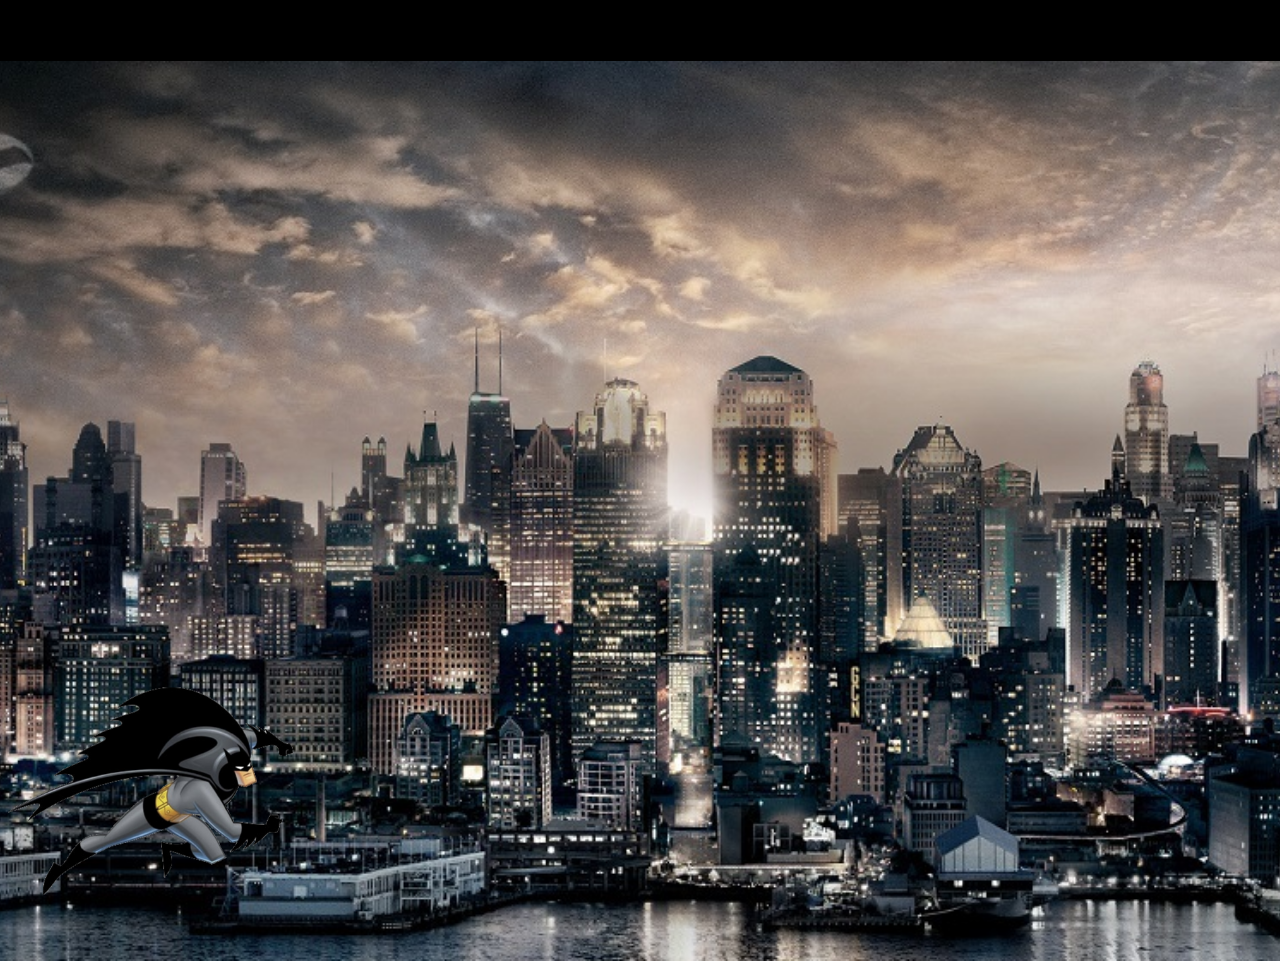
<file: index.html>
<!DOCTYPE html>
<html lang="en">
    <head>
        <meta charset="UTF-8" />
        <meta http-equiv="X-UA-Compatible" content="IE=edge" />
        <meta name="viewport" content="width=device-width, initial-scale=1.0" />
        <title>Batman The Dark Knight</title>
        <link rel="stylesheet" href="css/index.css" />
    </head>
    <body>
        <!--header med welcome to gotham heading-->
        <div id="nav">
            <h1>Welcome to <a href="main.html">Gotham City</a></h1>
        </div>
        <!--bakgrunnsbilde-->
        <div class="bg"></div>
        <!--batman som blir animert-->
        <img id="batman" src="/images/batman-animation.png" alt="Batman" />
    </body>
</html>
</file>
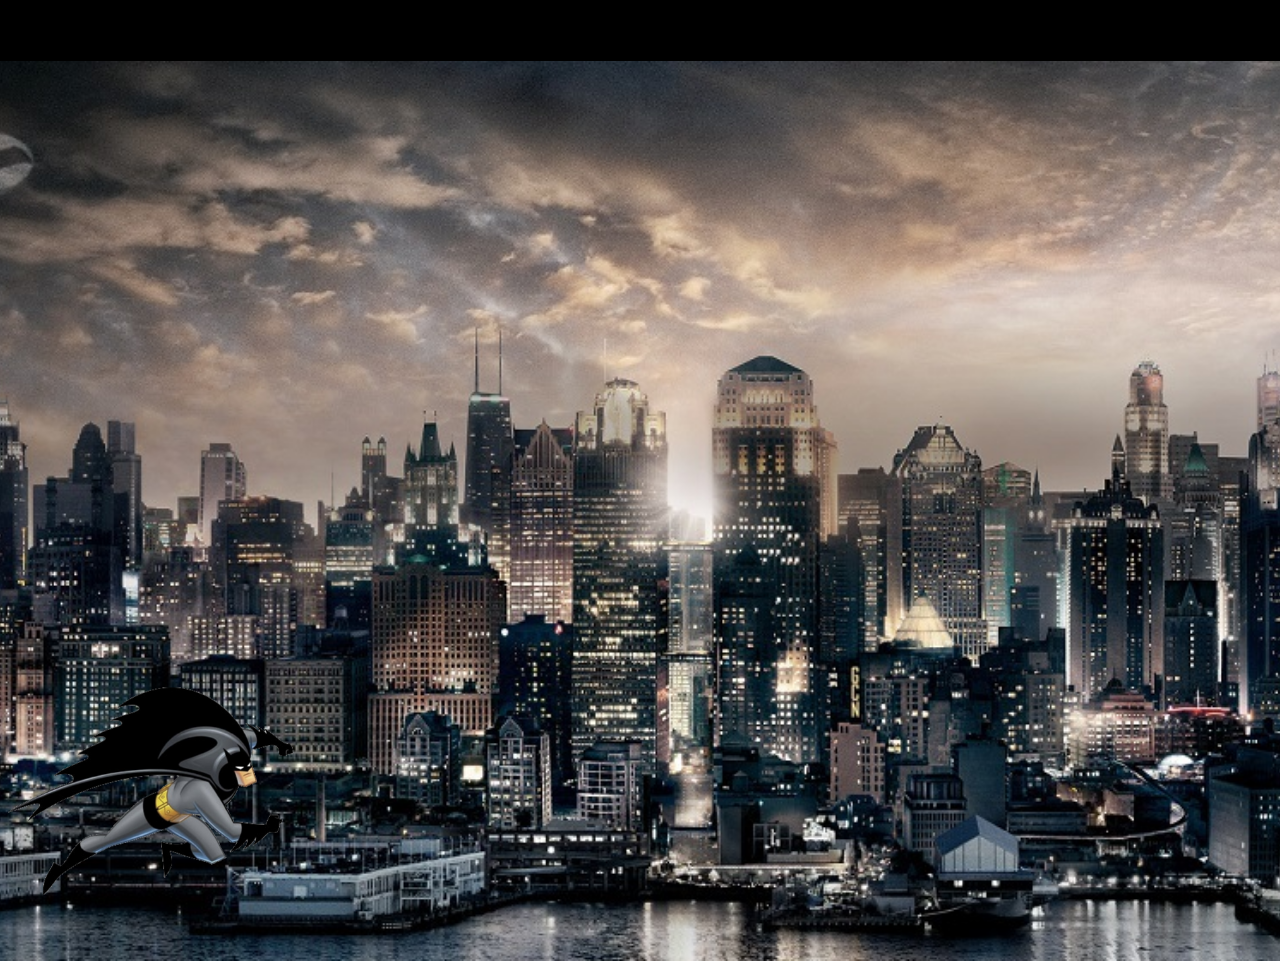
<file: arbeidkrav/index.html>
<!DOCTYPE html>
<html lang="en">
    <head>
        <meta charset="UTF-8" />
        <meta http-equiv="X-UA-Compatible" content="IE=edge" />
        <meta name="viewport" content="width=device-width, initial-scale=1.0" />
        <title>Batman The Dark Knight</title>
        <link rel="stylesheet" href="css/index.css" />
    </head>
    <body>
        <!--header med welcome to gotham heading-->
        <div id="nav">
            <h1>Welcome to <a href="main.html">Gotham City</a></h1>
        </div>
        <!--bakgrunnsbilde-->
        <div class="bg"></div>
        <!--batman som blir animert-->
        <img id="batman" src="images/batman-animation.png" alt="Batman" />
    </body>
</html>
</file>
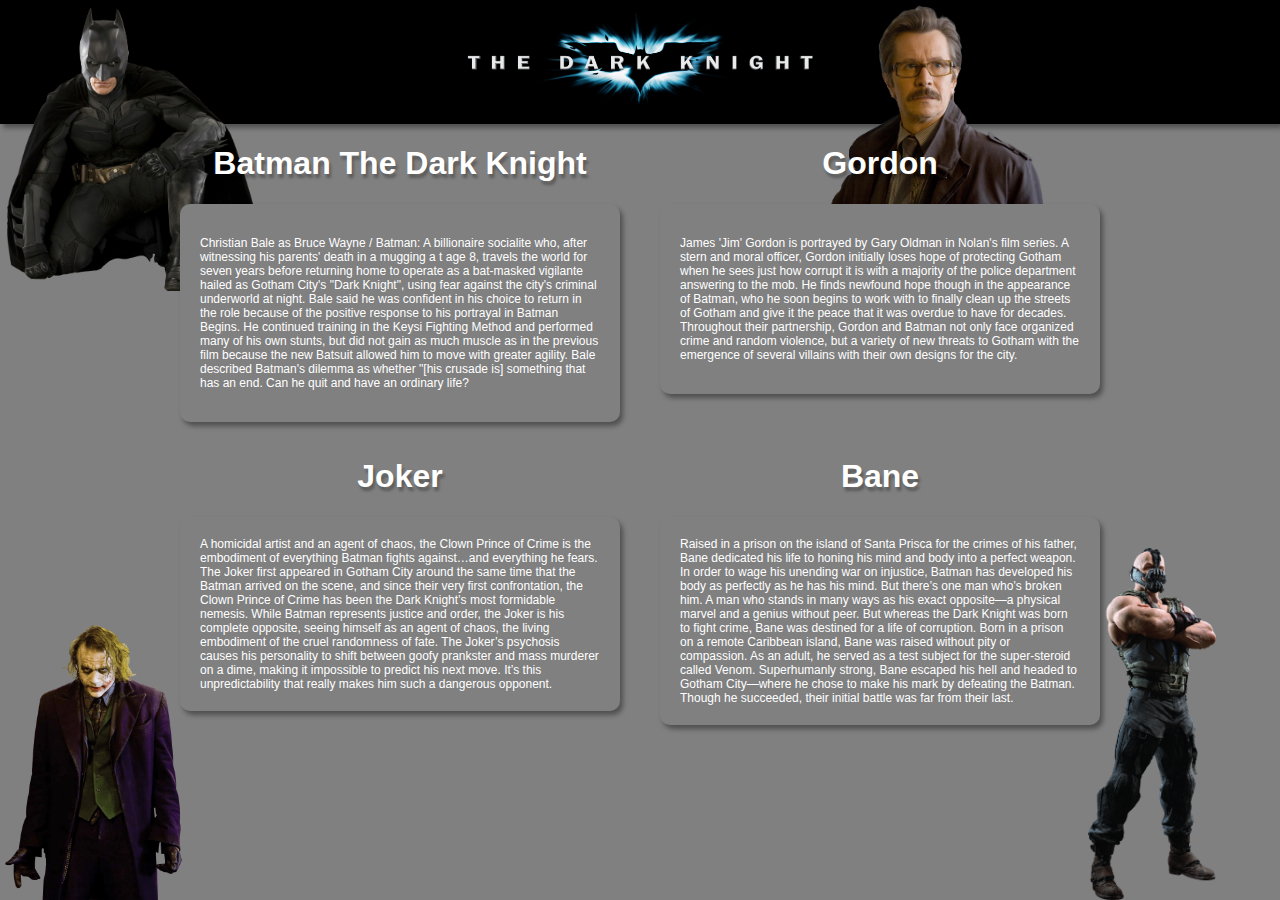
<file: main.html>
<!DOCTYPE html>
<html lang="en">
    <head>
        <meta charset="UTF-8" />
        <meta http-equiv="X-UA-Compatible" content="IE=edge" />
        <meta name="viewport" content="width=device-width, initial-scale=1.0" />
        <title>Batman The Dark Knight</title>
        <link rel="stylesheet" href="css/main.css" />
    </head>

    <body>
        <!--haeader med the dark knight logo-->
        <header>
            <nav>
                <img
                    src="images/the-dark-knight-logo.png"
                    style="height: 100px"
                    alt="the-dark-knight-logo"
                />
            </nav>
        </header>
        <!--bilde av krakterer-->
        <img
            id="batman-img"
            src="images/batman.png"
            alt="picture of batman"
        /><img
            id="gordon-img"
            src="images/gordon.png"
            alt="picture of gordon"
        />
        <!--Stor boks som deles inn i fire mindre textbokser med heading-->
        <div class="big-box">
            <div id="batman">
                <h1>Batman The Dark Knight</h1>
                <div class="text-box">
                    <p>
                        Christian Bale as Bruce Wayne / Batman: A billionaire
                        socialite who, after witnessing his parents' death in a
                        mugging a t age 8, travels the world for seven years
                        before returning home to operate as a bat-masked
                        vigilante hailed as Gotham City's "Dark Knight", using
                        fear against the city's criminal underworld at night.
                        Bale said he was confident in his choice to return in
                        the role because of the positive response to his
                        portrayal in Batman Begins. He continued training in the
                        Keysi Fighting Method and performed many of his own
                        stunts, but did not gain as much muscle as in the
                        previous film because the new Batsuit allowed him to
                        move with greater agility. Bale described Batman's
                        dilemma as whether "[his crusade is] something that has
                        an end. Can he quit and have an ordinary life?
                    </p>
                </div>
            </div>
            <div id="gordon">
                <h1>Gordon</h1>
                <div class="text-box">
                    <p>
                        James 'Jim' Gordon is portrayed by Gary Oldman in
                        Nolan's film series. A stern and moral officer, Gordon
                        initially loses hope of protecting Gotham when he sees
                        just how corrupt it is with a majority of the police
                        department answering to the mob. He finds newfound hope
                        though in the appearance of Batman, who he soon begins
                        to work with to finally clean up the streets of Gotham
                        and give it the peace that it was overdue to have for
                        decades. Throughout their partnership, Gordon and Batman
                        not only face organized crime and random violence, but a
                        variety of new threats to Gotham with the emergence of
                        several villains with their own designs for the city.
                    </p>
                </div>
            </div>

            <div id="joker">
                <img
                    src="images/joker.png"
                    id="joker-img"
                    alt="picture of joker"
                />
                <h1>Joker</h1>
                <div class="text-box">
                    A homicidal artist and an agent of chaos, the Clown Prince
                    of Crime is the embodiment of everything Batman fights
                    against…and everything he fears. The Joker first appeared in
                    Gotham City around the same time that the Batman arrived on
                    the scene, and since their very first confrontation, the
                    Clown Prince of Crime has been the Dark Knight’s most
                    formidable nemesis. While Batman represents justice and
                    order, the Joker is his complete opposite, seeing himself as
                    an agent of chaos, the living embodiment of the cruel
                    randomness of fate. The Joker’s psychosis causes his
                    personality to shift between goofy prankster and mass
                    murderer on a dime, making it impossible to predict his next
                    move. It’s this unpredictability that really makes him such
                    a dangerous opponent.
                </div>
            </div>
            <div id="Bane">
                <img
                    src="images/bane.png"
                    id="bane-img"
                    alt="picture of bane"
                />
                <h1>Bane</h1>
                <div class="text-box">
                    Raised in a prison on the island of Santa Prisca for the
                    crimes of his father, Bane dedicated his life to honing his
                    mind and body into a perfect weapon. In order to wage his
                    unending war on injustice, Batman has developed his body as
                    perfectly as he has his mind. But there’s one man who’s
                    broken him. A man who stands in many ways as his exact
                    opposite—a physical marvel and a genius without peer. But
                    whereas the Dark Knight was born to fight crime, Bane was
                    destined for a life of corruption. Born in a prison on a
                    remote Caribbean island, Bane was raised without pity or
                    compassion. As an adult, he served as a test subject for the
                    super-steroid called Venom. Superhumanly strong, Bane
                    escaped his hell and headed to Gotham City—where he chose to
                    make his mark by defeating the Batman. Though he succeeded,
                    their initial battle was far from their last.
                </div>
            </div>
        </div>
    </body>
</html>
</file>
<file: css/index.css>
body,
html {
    height: 100%;
    margin: 0;
}
.bg {
    background-image: url("../images/gotham-city.jpg");
    height: 100%;
    background-position: center;
    background-repeat: no-repeat;
    background-size: cover;
}
#nav {
    width: 100%;
    background-color: black;
    height: 60.8px;
    text-align: center;
    position: relative;
}
h1 {
    background-color: black;
    text-align: center;
    font-family: fantasy;
    font-size: 50px;
    margin: 0;
    animation-name: bytteFarge;
    animation-duration: 6s;
    animation-delay: 1s;
}
a {
    color: black;
    text-decoration: none;
    height: 70px;
    animation-name: byttefargeCity;
    animation-duration: 10s;
    animation-delay: 6s;
    animation-fill-mode: forwards;
}
#batman {
    position: fixed;
    width: 300px;
    bottom: 0;
    animation-name: batman-move;
    animation-duration: 3s;
    animation-iteration-count: 1;
    animation-delay: 7s;
    animation-fill-mode: forwards;
}
@keyframes batman-move {
    0% {
        left: 0%;
    }
    100% {
        left: 100%;
    }
}
@keyframes bytteFarge {
    0% {
        background-color: black;
    }
    50% {
        background-color: yellow;
    }
    100% {
        background-color: black;
    }
}
@keyframes byttefargeCity {
    from {
        background-color: black;
    }
    to {
        background-color: yellow;
    }
}
</file>
<file: arbeidkrav/css/index.css>
body,
html {
    height: 100%;
    margin: 0;
}
.bg {
    background-image: url("../images/gotham-city.jpg");
    height: 100%;
    background-position: center;
    background-repeat: no-repeat;
    background-size: cover;
}
#nav {
    width: 100%;
    background-color: black;
    height: 60.8px;
    text-align: center;
    position: relative;
}
h1 {
    background-color: black;
    text-align: center;
    font-family: fantasy;
    font-size: 50px;
    margin: 0;
    animation-name: bytteFarge;
    animation-duration: 6s;
    animation-delay: 1s;
}
a {
    color: black;
    text-decoration: none;
    height: 70px;
    animation-name: byttefargeCity;
    animation-duration: 10s;
    animation-delay: 6s;
    animation-fill-mode: forwards;
}
#batman {
    position: fixed;
    width: 300px;
    bottom: 0;
    animation-name: batman-move;
    animation-duration: 3s;
    animation-iteration-count: 1;
    animation-delay: 1s;
    animation-fill-mode: forwards;
}
@keyframes batman-move {
    0% {
        left: 0%;
    }
    100% {
        left: 100%;
    }
}
@keyframes bytteFarge {
    0% {
        background-color: black;
    }
    50% {
        background-color: yellow;
    }
    100% {
        background-color: black;
    }
}
@keyframes byttefargeCity {
    from {
        background-color: black;
    }
    to {
        background-color: yellow;
    }
}
</file>
<file: css/main.css>
body {
    background-color: grey;
    font-family: sans-serif;
    margin: 0;
    padding: 0;
}
header {
    display: flex;
    align-items: center;
    justify-content: center;
    padding: 10px 10%;
    background-color: black;    
    box-shadow: 3px 4px 5px 0px rgba(0, 0, 0, 0.38);
}
.big-box {
    margin: auto;
    width: 75%;
    display: grid;
    grid-template-columns: 50% 50%;
    grid-template-rows: 50% 50%;
}
#dark-knight-logo {
    width: 150px;
}
#batman-img {
    width: 20%;
    position: absolute;
    top: 5px;
    z-index: 2;
}
#gordon-img {
    position: absolute;
    z-index: 2;
    width: 25%;
    right: 200px;
    top: 0px;
}
#joker-img {
    width: 15%;
    position: absolute;
    left: 0;
    bottom: 0;
    z-index: -1;
}
#bane-img {
    width: 10%;
    position: absolute;
    right: 5%;
    bottom: 0;
    z-index: -1;
}
.text-box {
    background-color: grey;
    border-radius: 10px;
    margin: 20px;
    padding: 20px;
    font-size: 12px;
    box-shadow: 3px 4px 5px 0px rgba(0, 0, 0, 0.38);
    color: white;
    z-index: 3;
    position: relative;
}
h1 {
    color: white;
    text-shadow: 2px 4px 3px rgba(0,0,0,0.3);
    text-align: center;
    z-index: 3;
    position: relative;
}
</file>
